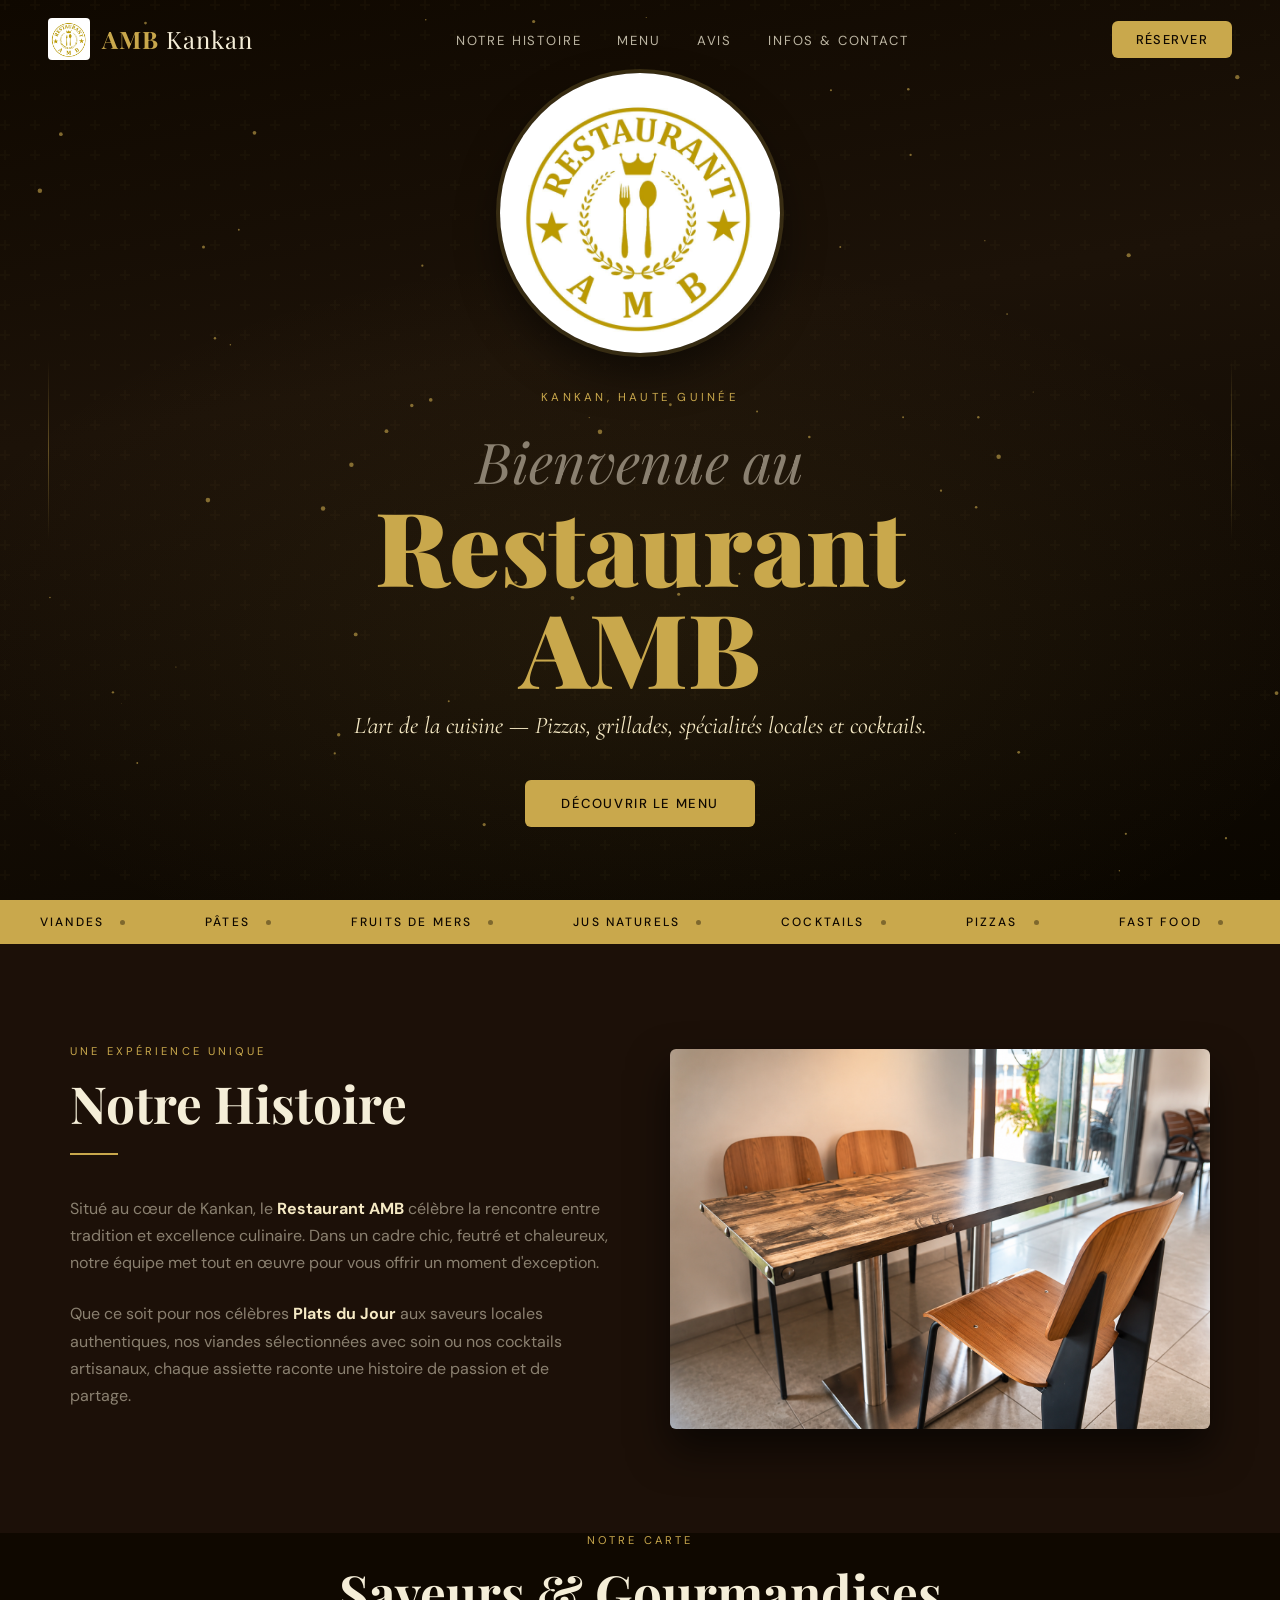
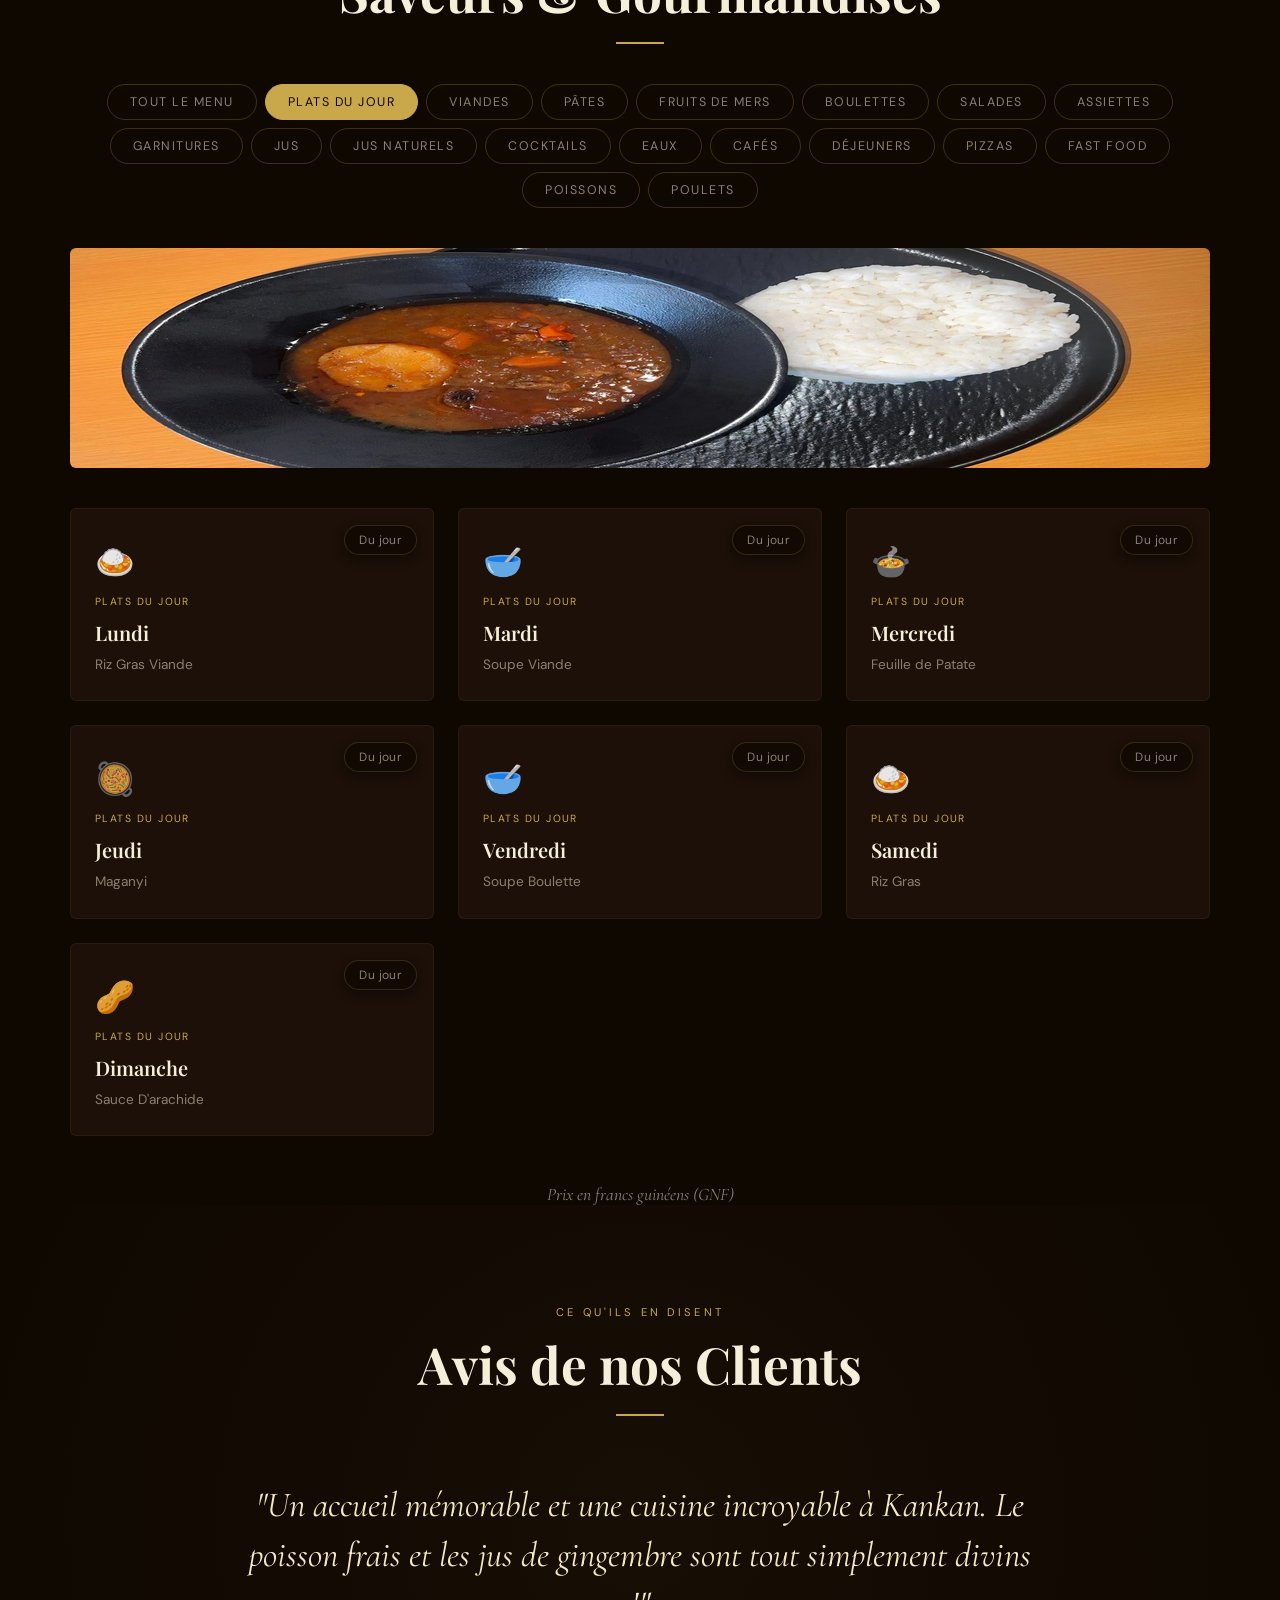
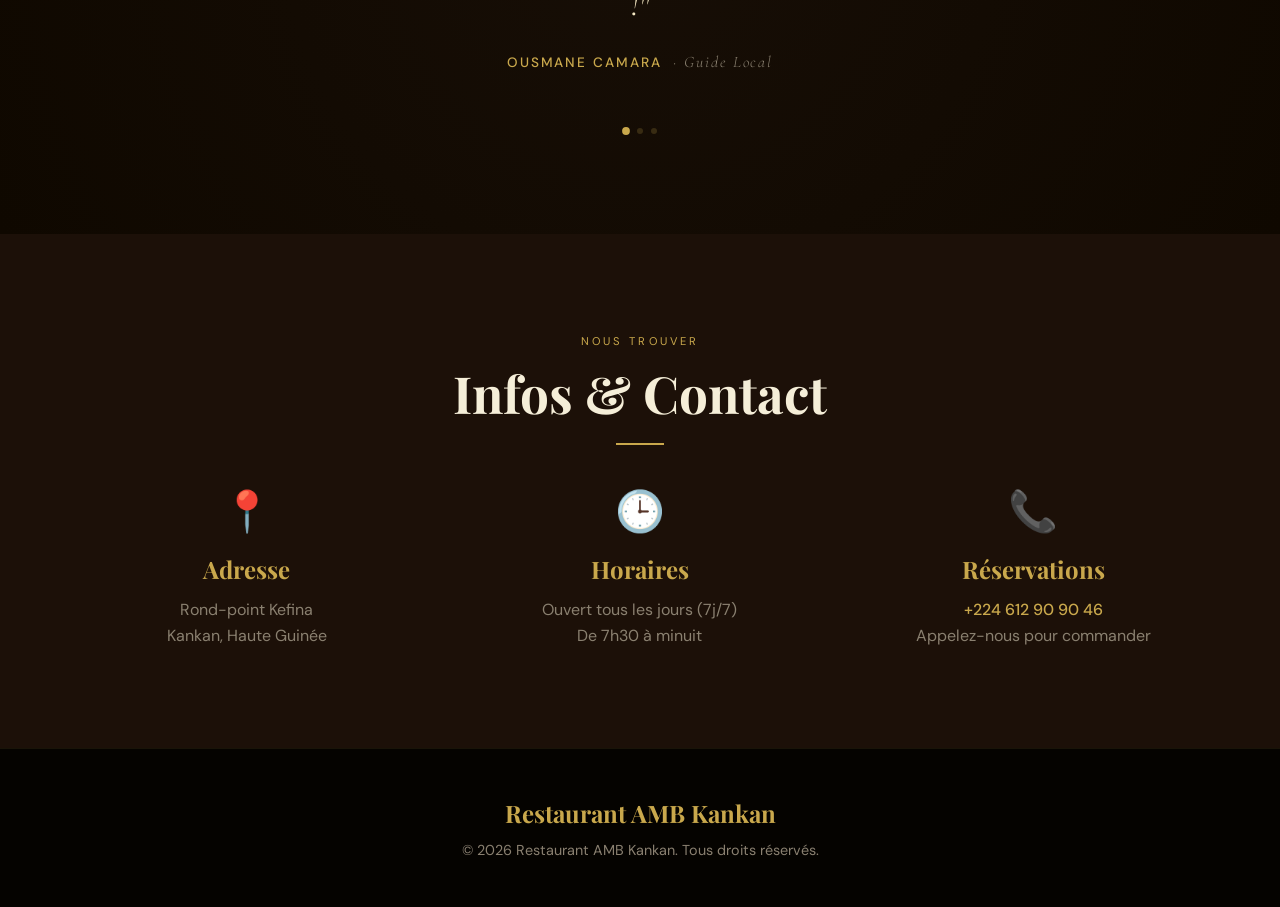
<file: index.html>
<!DOCTYPE html>
<html lang="fr">
<head>
  <meta charset="UTF-8" />
  <meta name="viewport" content="width=device-width, initial-scale=1.0" />
  
  <!-- ====== META SEO ====== -->
  <title>Restaurant AMB Kankan | Pizzas, Grillades & Spécialités Guinéennes</title>
  <meta name="description" content="Restaurant AMB à Kankan : Pizzas, grillades, poissons, cocktails et plats du jour. Ouvert 7j/7 de 7h30 à minuit. Réservez au +224 612 90 90 46." />
  <meta property="og:site_name" content="RESTAURANT AMB">
  <meta  content="RESTAURANT AMB" property="og:site_name">
  <meta name="application-name" content="RESTAURANT AMB" >
  <link rel="canonical" href="https://www.restaurant-amb.github.io/" />
  <link rel="stylesheet" href="style.css">
  
  <!-- Open Graph / Facebook -->
  <meta property="og:site_name" content="RESTAURANT AMB">
  <meta property="og:site_name" content="RESTAURANT AMB">
  <meta property="og:site_name" content="RESTAURANT AMB">
  <meta property="og:title" content="Restaurant AMB Kankan - Cuisine authentique" />
  <meta property="og:description" content="Découvrez le meilleur restaurant de Kankan : pizzas, grillades, spécialités locales et cocktails. Ambiance chaleureuse." />
  <meta property="og:type" content="restaurant" />
  <meta property="og:url" content="https://www.restaurant-amb.github.io/" />
  <meta property="og:image" content="https://images.unsplash.com/photo-1552566626-52f8b828add9?w=1200&q=80" />
  <meta property="og:locale" content="fr_FR" />
  
  <!-- Twitter Cards -->
  <meta name="twitter:card" content="summary_large_image" />
  <meta name="twitter:title" content="Restaurant AMB Kankan" />
  <meta name="twitter:description" content="Pizzas, grillades, poissons et cocktails à Kankan. Réservez dès maintenant !" />
  <meta name="twitter:image" content="https://images.unsplash.com/photo-1552566626-52f8b828add9?w=1200&q=80" />
  
  <!-- Robots -->
  <meta name="robots" content="index, follow" />
  
  <!-- Sitemap & Favicon -->
  <link rel="sitemap" type="application/xml" title="Sitemap" href="/sitemap.xml" />
  <link rel="icon" href="amb-restaurant.jpg" type="image/x-icon" />

  <!-- ====== DONNÉES STRUCTURÉES JSON-LD ====== -->
  <script type="application/ld+json">
    {
      "@context": "https://schema.org",
      "@type": "Restaurant",
      "name": "Restaurant AMB Kankan",
      "image": "https://images.unsplash.com/photo-1552566626-52f8b828add9?w=1200&q=80",
      "description": "Restaurant à Kankan proposant pizzas, grillades, poissons, cocktails et plats du jour. Cadre chic et chaleureux.",
      "address": {
        "@type": "PostalAddress",
        "streetAddress": "Rond-point Kefina",
        "addressLocality": "Kankan",
        "addressCountry": "GN"
      },
      "telephone": "+224612909046",
      "openingHours": "Mo-Su 07:30-00:00",
      "servesCuisine": ["Pizza", "Grillades", "Cuisine guinéenne", "Cocktails"],
      "menu": "https://www.restaurant-amb.github.io/#menu",
      "priceRange": "$$",
      "aggregateRating": {
        "@type": "AggregateRating",
        "ratingValue": "4.5",
        "reviewCount": "120"
      }
    }
  </script>

  <!-- ====== FONTS ====== -->
  <link rel="preconnect" href="https://fonts.googleapis.com" />
  <link rel="preconnect" href="https://fonts.gstatic.com" crossorigin />
  <link href="https://fonts.googleapis.com/css2?family=Playfair+Display:ital,wght@0,400;0,600;0,700;0,900;1,400;1,600&family=DM+Sans:wght@300;400;500&family=Cormorant+Garamond:ital,wght@1,400;1,500&display=swap" rel="stylesheet" />
  <link rel="stylesheet" href="style.css">
 
</head>
<body>

<!-- NAV -->
<nav id="navbar" role="navigation" aria-label="Navigation principale">
  <a href="#hero" class="nav-logo-container" aria-label="Accueil Restaurant AMB Kankan">
    <img src="amb-restaurant.jpg" alt="Logo du Restaurant AMB Kankan" class="logo-img" id="main-logo" loading="lazy">
    <div class="nav-logo-text">AMB<span> Kankan</span></div>
  </a>
  <ul class="nav-links">
    <li><a href="#histoire">Notre Histoire</a></li>
    <li><a href="#menu">Menu</a></li>
    <li><a href="#avis">Avis</a></li>
    <li><a href="#infos">Infos & Contact</a></li>
  </ul>
  <a href="tel:+224612909046" class="nav-cta" aria-label="Appeler pour réserver">Réserver</a>
  <div class="hamburger" id="hamburger" onclick="openMobileNav()" role="button" aria-label="Ouvrir le menu mobile" tabindex="0">
    <span></span><span></span><span></span>
  </div>
</nav>

<!-- MENU MOBILE -->
<div class="mobile-nav" id="mobile-nav" role="dialog" aria-modal="true" aria-label="Menu mobile">
  <button class="mobile-close" onclick="closeMobileNav()" aria-label="Fermer le menu">✕</button>
  <a href="#histoire" onclick="closeMobileNav()">Notre Histoire</a>
  <a href="#menu" onclick="closeMobileNav()">Menu</a>
  <a href="#avis" onclick="closeMobileNav()">Avis</a>
  <a href="#infos" onclick="closeMobileNav()">Infos & Contact</a>
  <a href="tel:+224612909046" style="color:var(--or);">📞 Réserver</a>
</div>

<!-- HERO -->
<header id="hero" role="banner">
  <div class="hero-bg"></div>
  <div class="hero-pattern"></div>
  <canvas id="particles-canvas" aria-hidden="true"></canvas>
  <div class="hero-line-left" aria-hidden="true"></div>
  <div class="hero-line-right" aria-hidden="true"></div>
  <div class="hero-content">
    <div class="hero-resto-img">
      <img src="amb-restaurant.jpg" alt="Vue du Restaurant AMB Kankan" loading="lazy">
    </div>
    <span class="hero-eyebrow">Kankan, Haute Guinée</span>
    <h1 class="hero-title"><span class="small-word">Bienvenue au</span><span class="gold">Restaurant AMB</span></h1>
    <p class="hero-sub">L'art de la cuisine — Pizzas, grillades, spécialités locales et cocktails.</p>
    <div class="hero-actions">
      <a href="#menu" class="btn-primary">Découvrir le Menu</a>
    </div>
  </div>
</header>

<!-- RIBBON (Bandeau défilant) -->
<div class="ribbon" role="presentation" aria-hidden="true">
  <div class="ribbon-track" id="ribbon-track"></div>
</div>

<!-- NOTRE HISTOIRE / EXPERIENCE -->
<section id="histoire" aria-labelledby="histoire-title">
  <div class="container H-grid-container">
    <div class="histoire-grid">
      <div class="histoire-text reveal">
        <span class="section-eyebrow">Une Expérience Unique</span>
        <h2 class="section-title" id="histoire-title">Notre Histoire</h2>
        <div class="section-divider"></div>
        <p>Situé au cœur de Kankan, le <strong>Restaurant AMB</strong> célèbre la rencontre entre tradition et excellence culinaire. Dans un cadre chic, feutré et chaleureux, notre équipe met tout en œuvre pour vous offrir un moment d'exception.</p>
        <p>Que ce soit pour nos célèbres <strong>Plats du Jour</strong> aux saveurs locales authentiques, nos viandes sélectionnées avec soin ou nos cocktails artisanaux, chaque assiette raconte une histoire de passion et de partage.</p>
      </div>
      <div class="histoire-img-wrapper reveal" style="transition-delay: 0.1s;">
        <img src="Table.png" alt="Table dressée au Restaurant AMB Kankan" loading="lazy">
      </div>
    </div>
  </div>
</section>

<!-- MENU -->
<main id="menu" aria-labelledby="menu-title">
  <div class="container">
    <span class="section-eyebrow reveal" style="display:block;text-align:center;">Notre Carte</span>
    <h2 class="section-title reveal" style="text-align:center;" id="menu-title">Saveurs & Gourmandises</h2>
    <div class="section-divider centered reveal"></div>
    
    <!-- Onglets des catégories -->
    <div class="menu-tabs reveal" id="menu-tabs" role="tablist" aria-label="Catégories du menu"></div>
    
    <!-- Bannière Image par catégorie -->
    <div id="category-banner" class="category-banner reveal" role="img" aria-label="Image de la catégorie sélectionnée"></div>
    
    <!-- Grille des plats -->
    <div class="menu-grid" id="menu-grid" role="list"></div>
    
    <p class="menu-note reveal">Prix en francs guinéens (GNF)</p>
  </div>
</main>

<!-- TEMOIGNAGES / AVIS -->
<section id="avis" aria-labelledby="avis-title">
  <div class="container">
    <span class="section-eyebrow reveal">Ce Qu'ils En Disent</span>
    <h2 class="section-title reveal" id="avis-title">Avis de nos Clients</h2>
    <div class="section-divider centered reveal"></div>
    
    <div class="avis-container reveal" role="region" aria-label="Carrousel d'avis clients">
      <div class="avis-card active" data-index="0" role="tabpanel">
        <p class="avis-quote">"Un accueil mémorable et une cuisine incroyable à Kankan. Le poisson frais et les jus de gingembre sont tout simplement divins !"</p>
        <p class="avis-author">Ousmane Camara <span>· Guide Local</span></p>
      </div>
      <div class="avis-card" data-index="1" role="tabpanel">
        <p class="avis-quote">"Le cadre est magnifique et d'une propreté exemplaire. Idéal pour un dîner d'affaires ou en famille. Je recommande vivement l'émincé de bœuf."</p>
        <p class="avis-author">Mariama Diallo <span>· Cliente Fidèle</span></p>
      </div>
      <div class="avis-card" data-index="2" role="tabpanel">
        <p class="avis-quote">"Le cocktail signature AMB et les plats du jour sont un pur bonheur. Le personnel est aux petits soins. Une vraie adresse gastronomique !"</p>
        <p class="avis-author">Pierre Mansaré <span>· Épicurien</span></p>
      </div>
    </div>
    
    <div class="avis-dots" id="avis-dots" role="tablist" aria-label="Indicateurs des avis"></div>
  </div>
</section>

<!-- INFOS & CONTACT -->
<section id="infos" aria-labelledby="infos-title">
  <div class="container">
    <span class="section-eyebrow reveal" style="display:block;text-align:center;">Nous Trouver</span>
    <h2 class="section-title reveal" style="text-align:center;" id="infos-title">Infos & Contact</h2>
    <div class="section-divider centered reveal"></div>
    
    <div class="info-grid">
      <div class="info-item reveal">
        <span class="info-icon" aria-hidden="true">📍</span>
        <h3>Adresse</h3>
        <p>Rond-point Kefina<br>Kankan, Haute Guinée</p>
      </div>
      
      <div class="info-item reveal" style="transition-delay: 0.1s;">
        <span class="info-icon" aria-hidden="true">🕒</span>
        <h3>Horaires</h3>
        <p>Ouvert tous les jours (7j/7)<br>De 7h30 à minuit</p>
      </div>
      
      <div class="info-item reveal" style="transition-delay: 0.2s;">
        <span class="info-icon" aria-hidden="true">📞</span>
        <h3>Réservations</h3>
        <p><a href="tel:+224612909046">+224 612 90 90 46</a><br>Appelez-nous pour commander</p>
      </div>
    </div>
  </div>
</section>

<!-- FOOTER -->
<footer style="background: #050300; padding: 48px; border-top: 1px solid rgba(201,168,76,0.1); text-align: center;">
  <h3 style="font-family: 'Playfair Display', serif; color: var(--or); margin-bottom: 12px; font-size: 1.5rem;">Restaurant AMB Kankan</h3>
  <p style="color: var(--gris); font-size: 0.9rem;">&copy; 2026 Restaurant AMB Kankan. Tous droits réservés.</p>
</footer>

<script src="script.js"></script>
</body>
</html>
</file>
<file: style.css>
/* ========== STYLES DE BASE ========== */
    *, *::before, *::after { margin: 0; padding: 0; box-sizing: border-box; }
    :root {
      --noir:       #0F0800;
      --noir-chaud: #1C1008;
      --or:         #C9A84C;
      --or-clair:   #E8C96A;
      --or-pale:    #F5E9C4;
      --terre:      #B85A1E;
      --creme:      #F5EED8;
      --vert:       #1E3320;
      --blanc:      #FFFFFF;
      --gris:       #8A8070;
      --radius:     6px;
    }
    html { scroll-behavior: smooth; }
    body { background: var(--noir); color: var(--creme); font-family: 'DM Sans', sans-serif; overflow-x: hidden; }
    ::selection { background: var(--or); color: var(--noir); }
    ::-webkit-scrollbar { width: 6px; }
    ::-webkit-scrollbar-track { background: var(--noir); }
    ::-webkit-scrollbar-thumb { background: var(--or); border-radius: 3px; }

    /* ========== NAV & LOGO ========== */
    nav {
      position: fixed; top: 0; left: 0; width: 100%; z-index: 100;
      padding: 18px 48px;
      display: flex; align-items: center; justify-content: space-between;
      transition: background 0.4s, padding 0.4s;
    }
    nav.scrolled { background: rgba(15,8,0,0.93); backdrop-filter: blur(14px); padding: 12px 48px; border-bottom: 1px solid rgba(201,168,76,0.15); }
    
    .nav-logo-container { display: flex; align-items: center; gap: 12px; text-decoration: none; }
    .logo-img { height: 42px; width: auto; object-fit: contain; border-radius: 4px; }
    .nav-logo-text { font-family: 'Playfair Display', serif; font-size: 1.5rem; font-weight: 700; color: var(--or); letter-spacing: 0.04em; }
    .nav-logo-text span { color: var(--creme); font-weight: 400; }
    
    .nav-links { display: flex; gap: 36px; list-style: none; }
    .nav-links a { color: var(--creme); text-decoration: none; font-size: 0.82rem; letter-spacing: 0.14em; text-transform: uppercase; opacity: 0.75; transition: opacity 0.25s, color 0.25s; }
    .nav-links a:hover { opacity: 1; color: var(--or); }
    .nav-cta { background: var(--or); color: var(--noir); padding: 10px 24px; border-radius: var(--radius); font-size: 0.8rem; font-weight: 500; letter-spacing: 0.1em; text-transform: uppercase; text-decoration: none; transition: background 0.25s, transform 0.2s; }
    .nav-cta:hover { background: var(--or-clair); transform: translateY(-1px); }
    .hamburger { display: none; flex-direction: column; gap: 5px; cursor: pointer; }
    .hamburger span { display: block; width: 24px; height: 2px; background: var(--or); }

    /* ========== HERO ========== */
    #hero { position: relative; height: 100vh; min-height: 680px; display: flex; align-items: center; justify-content: center; overflow: hidden; }
    .hero-bg { position: absolute; inset: 0; z-index: 0; background: radial-gradient(ellipse 80% 60% at 50% 70%, rgba(201,168,76,0.08) 0%, transparent 70%), linear-gradient(170deg, #0F0800 0%, #1C1208 40%, #0A0600 100%); }
    .hero-pattern { position: absolute; inset: 0; z-index: 1; opacity: 0.03; background-image: url("data:image/svg+xml,%3Csvg width='60' height='60' viewBox='0 0 60 60' xmlns='http://www.w3.org/2000/svg'%3E%3Cg fill='none' fill-rule='evenodd'%3E%3Cg fill='%23C9A84C' fill-opacity='1'%3E%3Cpath d='M36 34v-4h-2v4h-4v2h4v4h2v-4h4v-2h-4zm0-30V0h-2v4h-4v2h4v4h2V6h4V4h-4zM6 34v-4H4v4H0v2h4v4h2v-4h4v-2H6zM6 4V0H4v4H0v2h4v4h2V6h4V4H6z'/%3E%3C/g%3E%3C/g%3E%3C/svg%3E"); }
    #particles-canvas { position: absolute; inset: 0; z-index: 2; pointer-events: none; }
    .hero-line-left, .hero-line-right { position: absolute; top: 50%; transform: translateY(-50%); width: 1px; height: 180px; background: linear-gradient(to bottom, transparent, var(--or), transparent); z-index: 4; opacity: 0.4; }
    .hero-line-left { left: 48px; } .hero-line-right { right: 48px; }
    .hero-content { position: relative; z-index: 5; text-align: center; max-width: 820px; padding: 0 24px; }
    .hero-resto-img { position: relative; width: 280px; height: 280px; margin: 0 auto 32px auto; border-radius: 50%; overflow: hidden; box-shadow: 0 0 0 4px rgba(201,168,76,0.2), 0 20px 40px rgba(0,0,0,0.5); transition: all 0.3s ease; }
    .hero-resto-img img { width: 100%; height: 100%; object-fit: cover; display: block; transition: transform 0.4s; }
    .hero-resto-img:hover img { transform: scale(1.05); }
    .hero-eyebrow { display: inline-block; font-size: 0.72rem; letter-spacing: 0.28em; text-transform: uppercase; color: var(--or); margin-bottom: 28px; opacity: 0; animation: fadeUp 0.8s 0.3s forwards; }
    .hero-title { font-family: 'Playfair Display', serif; font-size: clamp(3rem, 8vw, 6.5rem); font-weight: 900; line-height: 1.0; margin-bottom: 12px; opacity: 0; animation: fadeUp 0.9s 0.6s forwards; }
    .hero-title .gold { color: var(--or); display: block; }
    .hero-title .small-word { font-size: 0.55em; font-weight: 400; font-style: italic; color: var(--gris); display: block; margin-bottom: 4px; }
    .hero-sub { font-family: 'Cormorant Garamond', serif; font-style: italic; font-size: clamp(1.1rem, 2.5vw, 1.5rem); color: var(--or-pale); opacity: 0; animation: fadeUp 0.9s 0.9s forwards; margin-bottom: 40px; }
    .hero-actions { display: flex; gap: 16px; justify-content: center; flex-wrap: wrap; opacity: 0; animation: fadeUp 0.9s 1.1s forwards; }
    .btn-primary { background: var(--or); color: var(--noir); padding: 15px 36px; border-radius: var(--radius); font-size: 0.82rem; font-weight: 500; letter-spacing: 0.12em; text-transform: uppercase; text-decoration: none; transition: all 0.28s; }
    .btn-primary:hover { transform: translateY(-2px); box-shadow: 0 10px 30px rgba(201,168,76,0.3); background: var(--or-clair); }
    .btn-ghost { background: transparent; color: var(--creme); padding: 15px 36px; border-radius: var(--radius); border: 1px solid rgba(245,238,216,0.3); font-size: 0.82rem; font-weight: 500; letter-spacing: 0.12em; text-transform: uppercase; text-decoration: none; transition: all 0.28s; }
    .btn-ghost:hover { border-color: var(--or); color: var(--or); transform: translateY(-2px); }

    /* ========== RIBBON ========== */
    .ribbon { background: var(--or); padding: 14px 0; overflow: hidden; }
    .ribbon-track { display: flex; animation: ribbonScroll 22s linear infinite; white-space: nowrap; width: max-content; }
    .ribbon-item { display: inline-flex; align-items: center; gap: 16px; padding: 0 40px; font-size: 0.75rem; letter-spacing: 0.18em; text-transform: uppercase; color: var(--noir); font-weight: 500; }
    .ribbon-dot { width: 5px; height: 5px; border-radius: 50%; background: var(--noir); opacity: 0.4; }

    /* ========== LAYOUT ========== */
    section { padding: 100px 48px; }
    .section-eyebrow { font-size: 0.7rem; letter-spacing: 0.28em; text-transform: uppercase; color: var(--or); margin-bottom: 16px; display: block; }
    .section-title { font-family: 'Playfair Display', serif; font-size: clamp(2rem, 4vw, 3.2rem); font-weight: 700; line-height: 1.15; margin-bottom: 20px; }
    .section-divider { width: 48px; height: 2px; background: var(--or); margin: 20px 0 40px; }
    .section-divider.centered { margin: 20px auto 40px; }
    .container { max-width: 1140px; margin: 0 auto; }

    /* ========== HISTOIRE / EXPERIENCE ========== */
    #histoire { background: var(--noir-chaud); position: relative; }
    .histoire-grid { display: grid; grid-template-columns: 1fr 1fr; gap: 60px; align-items: center; }
    .histoire-text p { font-size: 1rem; line-height: 1.7; color: var(--gris); margin-bottom: 24px; }
    .histoire-text p strong { color: var(--or-pale); }
    .histoire-img-wrapper { position: relative; border-radius: var(--radius); overflow: hidden; box-shadow: 0 20px 40px rgba(0,0,0,0.6); }
    .histoire-img-wrapper img { width: 100%; height: auto; display: block; object-fit: cover; }

    /* ========== MENU & CATÉGORIES ========== */
    #menu { background: var(--noir); text-align: center; }
    .menu-tabs { display: flex; justify-content: center; gap: 8px; margin-bottom: 40px; flex-wrap: wrap; }
    .tab-btn { background: transparent; border: 1px solid rgba(201,168,76,0.25); color: var(--gris); padding: 9px 22px; border-radius: 99px; font-size: 0.78rem; letter-spacing: 0.12em; text-transform: uppercase; cursor: pointer; transition: all 0.25s; font-family: 'DM Sans', sans-serif; }
    .tab-btn.active, .tab-btn:hover { background: var(--or); border-color: var(--or); color: var(--noir); }
    
    .category-banner { width: 100%; height: 220px; border-radius: var(--radius); overflow: hidden; position: relative; margin-bottom: 40px; display: none; }
    .category-banner img { width: 100%; height: 100%; object-fit: cover; }
    .category-banner h3 { display: none; }

    .menu-grid { display: grid; grid-template-columns: repeat(3, 1fr); gap: 24px; text-align: left; }
    .menu-card { background: var(--noir-chaud); border-radius: var(--radius); border: 1px solid rgba(201,168,76,0.08); transition: all 0.35s; position: relative; overflow: hidden; display: flex; flex-direction: column; }
    .menu-card:hover { transform: translateY(-6px); border-color: rgba(201,168,76,0.3); box-shadow: 0 20px 48px rgba(0,0,0,0.4); }
    .card-top-line { position: absolute; top: 0; left: 0; right: 0; height: 2px; background: linear-gradient(to right, transparent, var(--or), transparent); opacity: 0; transition: opacity 0.35s; z-index: 2; }
    .menu-card:hover .card-top-line { opacity: 1; }
    .price-badge { position: absolute; top: 16px; right: 16px; z-index: 3; background: var(--or); color: var(--noir); padding: 6px 14px; border-radius: 99px; font-family: 'Playfair Display', serif; font-size: 0.95rem; font-weight: 700; letter-spacing: 0.03em; box-shadow: 0 4px 12px rgba(0,0,0,0.4); }
    .price-badge.no-price { background: rgba(15,8,0,0.7); color: var(--gris); border: 1px solid rgba(201,168,76,0.2); font-family: 'DM Sans', sans-serif; font-size: 0.75rem; font-weight: 400; }
    .card-body { padding: 32px 24px 24px; flex: 1; display: flex; flex-direction: column; }
    .card-emoji { font-size: 2rem; margin-bottom: 12px; display: block; opacity: 0.9; }
    .card-cat-tag { display: inline-block; margin-bottom: 12px; color: var(--or); font-size: 0.65rem; letter-spacing: 0.14em; text-transform: uppercase; }
    .card-name { font-family: 'Playfair Display', serif; font-size: 1.25rem; font-weight: 600; margin-bottom: 8px; color: var(--creme); line-height: 1.3; }
    .card-desc { font-size: 0.85rem; line-height: 1.65; color: var(--gris); flex: 1; }
    .menu-note { margin-top: 48px; font-family: 'Cormorant Garamond', serif; font-style: italic; font-size: 1.1rem; color: var(--gris); }

    /* ========== AVIS / TEMOIGNAGES ========== */
    #avis { background: radial-gradient(circle at 50% 50%, #170E06 0%, var(--noir) 100%); text-align: center; }
    .avis-container { max-width: 800px; margin: 0 auto; position: relative; min-height: 240px; display: flex; align-items: center; justify-content: center; }
    .avis-card { display: none; animation: fadeIn 0.5s ease forwards; }
    .avis-card.active { display: block; }
    .avis-quote { font-family: 'Cormorant Garamond', serif; font-style: italic; font-size: clamp(1.4rem, 3vw, 2.2rem); line-height: 1.4; color: var(--or-pale); margin-bottom: 24px; }
    .avis-author { font-family: 'DM Sans', sans-serif; font-weight: 500; font-size: 0.85rem; letter-spacing: 0.14em; text-transform: uppercase; color: var(--or); }
    .avis-author span { color: var(--gris); font-weight: 300; text-transform: none; font-family: 'Cormorant Garamond', serif; font-style: italic; font-size: 1rem; margin-left: 6px; }
    .avis-dots { display: flex; justify-content: center; gap: 8px; margin-top: 32px; }
    .avis-dot { width: 6px; height: 6px; border-radius: 50%; background: rgba(201,168,76,0.2); cursor: pointer; transition: all 0.3s; }
    .avis-dot.active { background: var(--or); transform: scale(1.3); }

    /* ========== INFOS SECTION ========== */
    #infos { background: var(--noir-chaud); }
    .info-grid { display: grid; grid-template-columns: repeat(auto-fit, minmax(250px, 1fr)); gap: 40px; margin-top: 40px; }
    .info-item { text-align: center; }
    .info-icon { font-size: 2.5rem; margin-bottom: 16px; display: block; }
    .info-item h3 { font-family: 'Playfair Display', serif; color: var(--or); margin-bottom: 12px; font-size: 1.5rem; }
    .info-item p { color: var(--gris); line-height: 1.6; }
    .info-item a { color: var(--or); text-decoration: none; font-weight: 500; transition: color 0.3s; }
    .info-item a:hover { color: var(--or-clair); }

    /* ========== ANIMATIONS & RESPONSIVE ========== */
    @keyframes fadeUp { to { opacity: 1; transform: translateY(0); } }
    @keyframes fadeIn { from { opacity: 0; } to { opacity: 1; } }
    @keyframes ribbonScroll { from { transform: translateX(0); } to { transform: translateX(-50%); } }
    .reveal { opacity: 0; transform: translateY(36px); transition: opacity 0.7s ease, transform 0.7s ease; }
    .reveal.visible { opacity: 1; transform: translateY(0); }
    
    @media (max-width: 960px) {
      section { padding: 72px 24px; }
      nav { padding: 16px 24px; }
      nav.scrolled { padding: 12px 24px; }
      .nav-links, .nav-cta { display: none; }
      .hamburger { display: flex; }
      .histoire-grid { grid-template-columns: 1fr; gap: 40px; }
      .menu-grid { grid-template-columns: repeat(2, 1fr); }
      .hero-line-left, .hero-line-right { display: none; }
    }
    @media (max-width: 600px) {
      .menu-grid { grid-template-columns: 1fr; }
      .category-banner { height: 160px; }
    }
    
    /* MOBILE NAV */
    .mobile-nav { display: none; position: fixed; inset: 0; z-index: 200; background: rgba(15,8,0,0.97); backdrop-filter: blur(20px); flex-direction: column; align-items: center; justify-content: center; gap: 32px; }
    .mobile-nav.open { display: flex; }
    .mobile-nav a { font-family: 'Playfair Display', serif; font-size: 1.8rem; color: var(--creme); text-decoration: none; }
    .mobile-nav a:hover { color: var(--or); }
    .mobile-close { position: absolute; top: 20px; right: 24px; font-size: 2rem; color: var(--or); cursor: pointer; background: none; border: none; }
</file>
